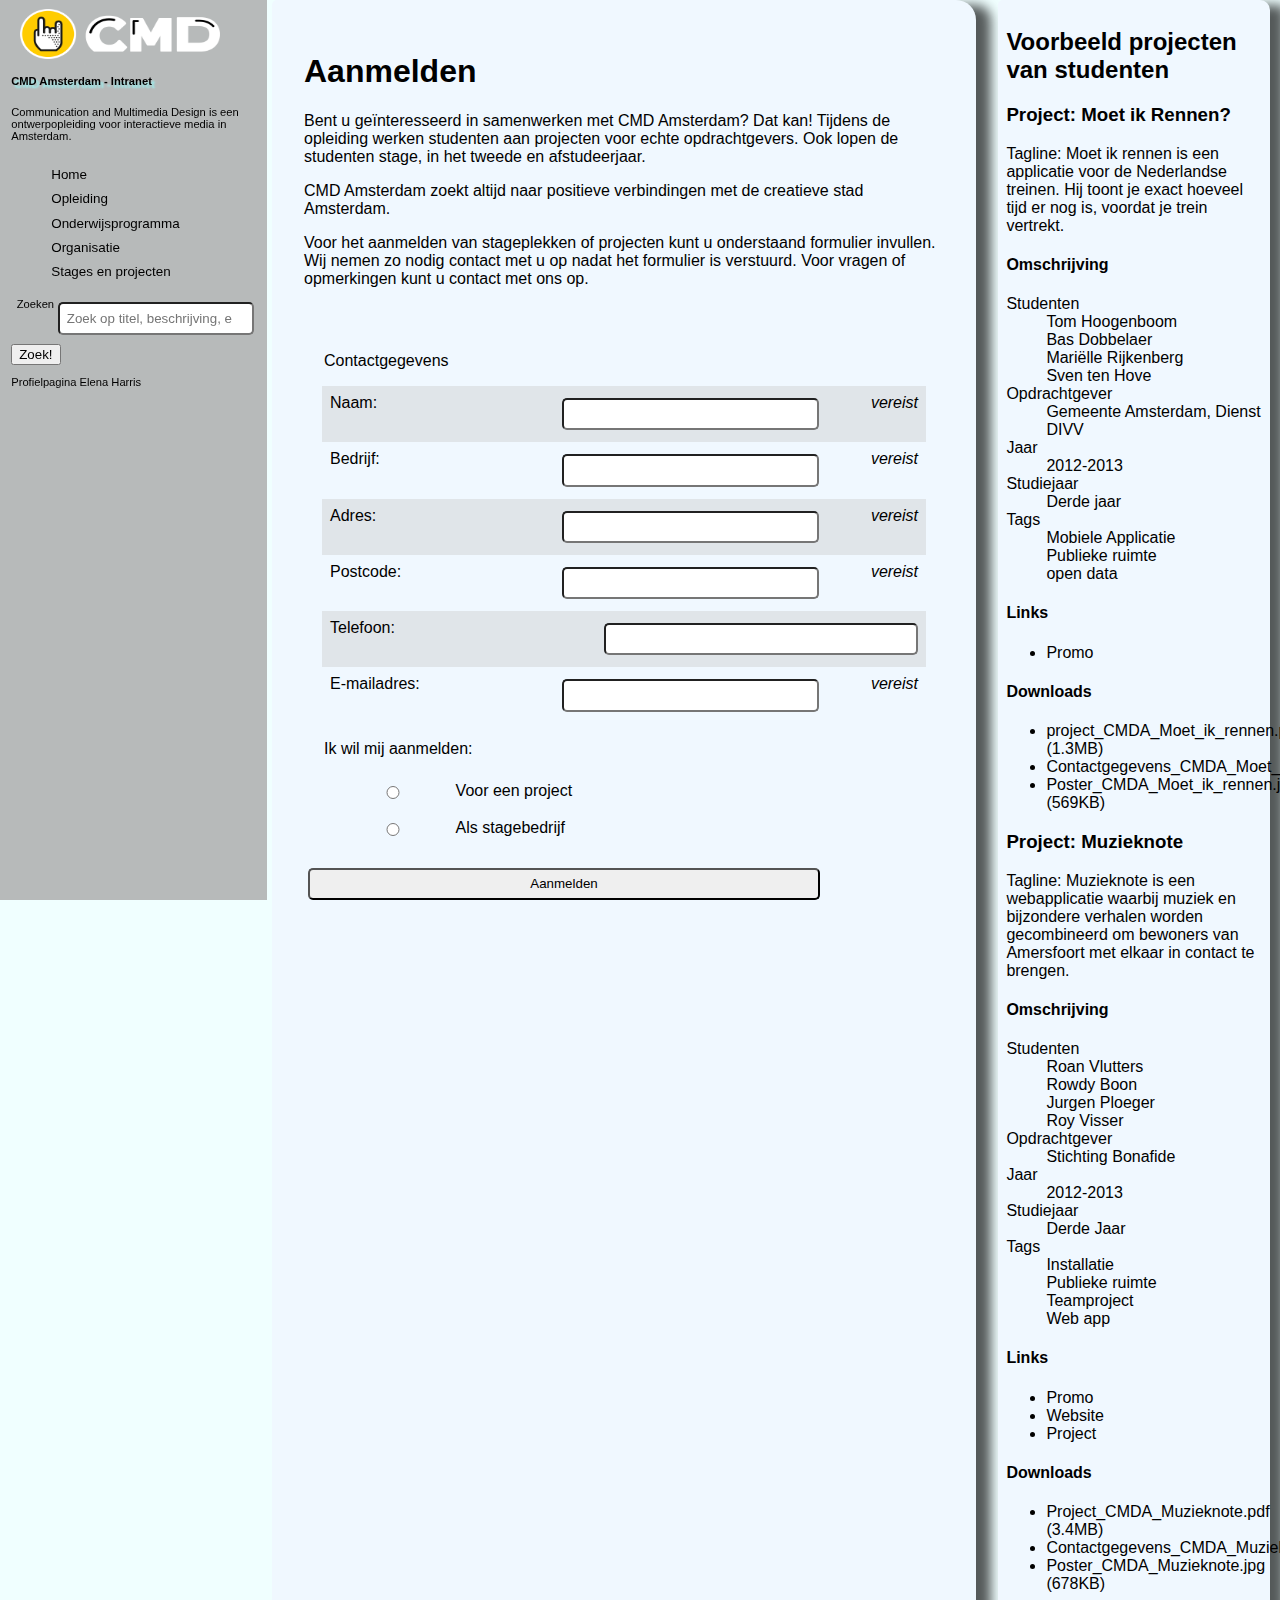
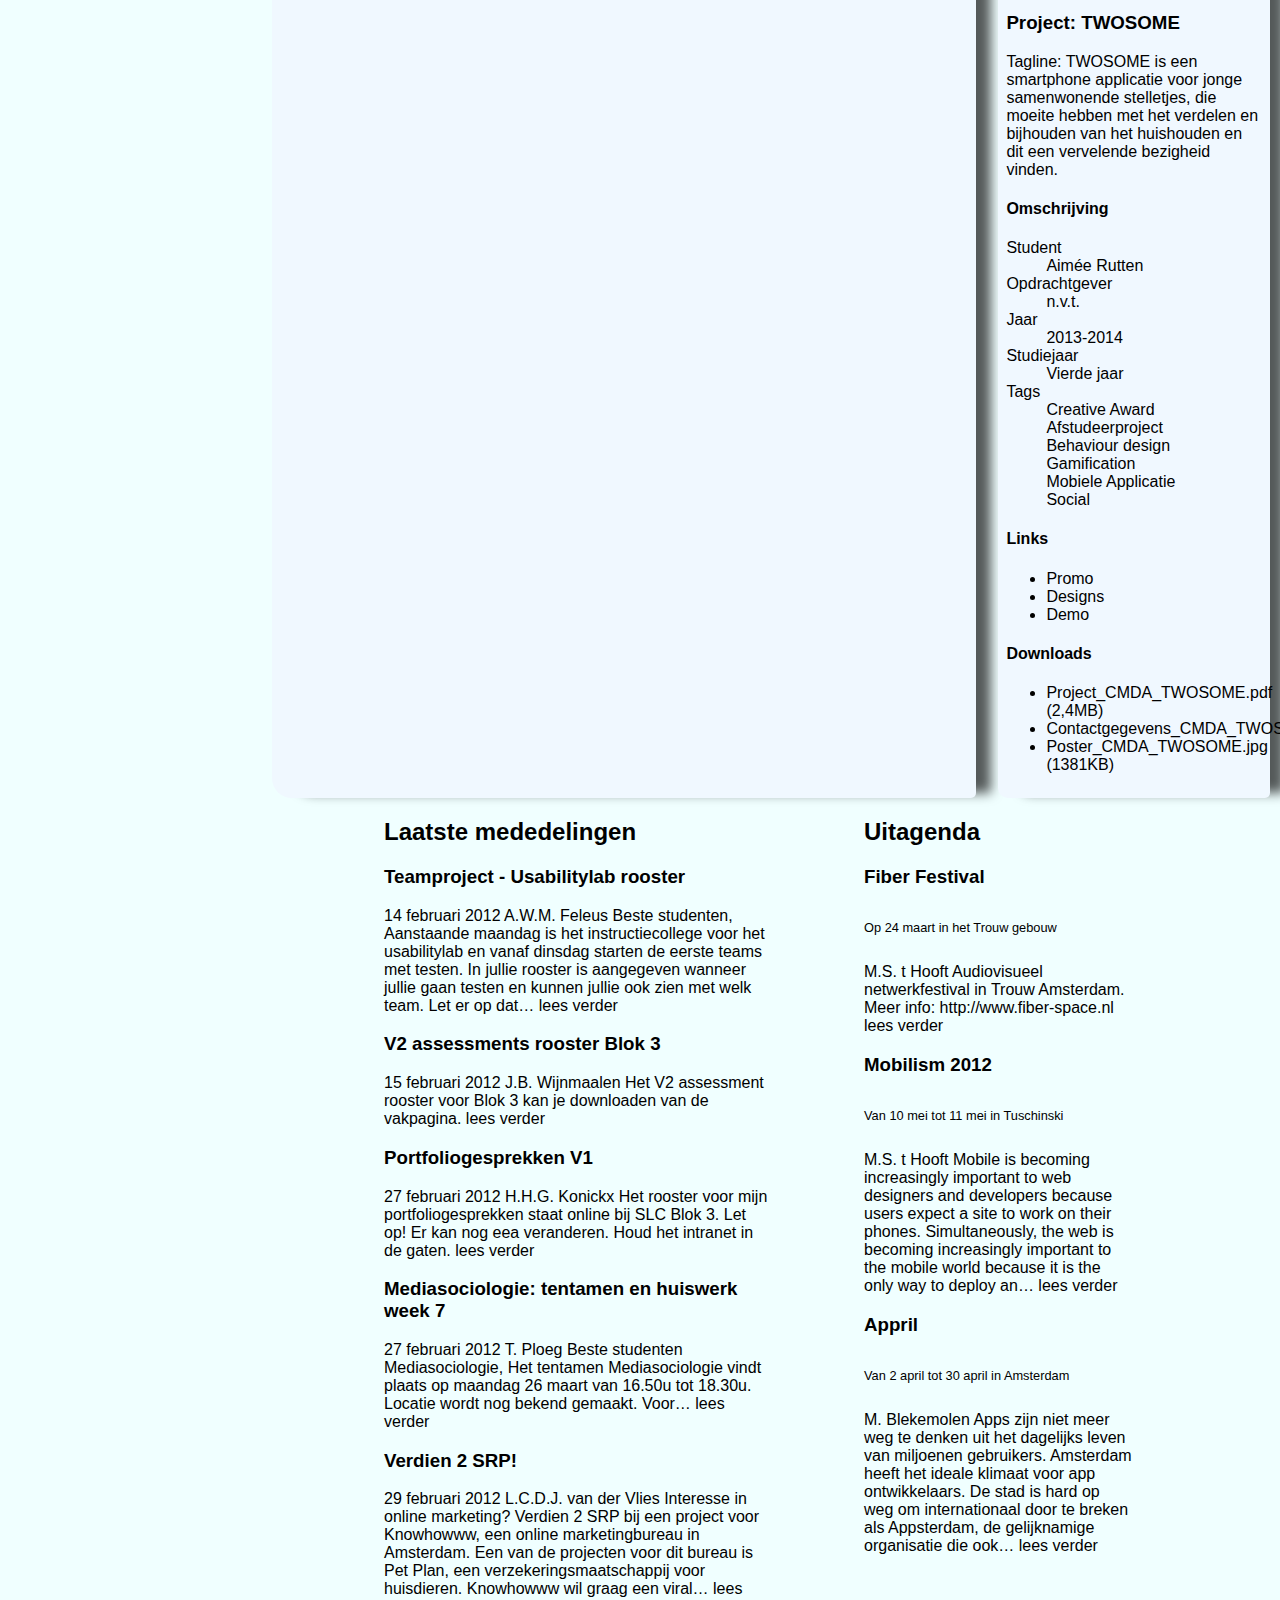
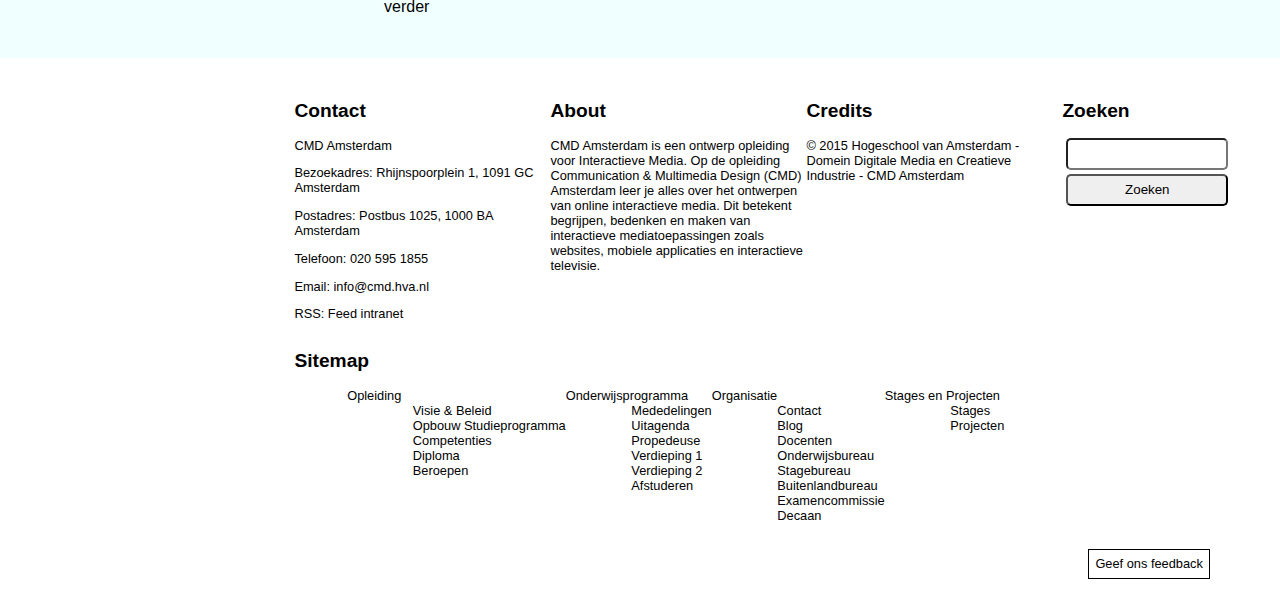
<file: Formulierpagina.html>
<!DOCTYPE html>
<html lang="nl">
    <head>
        <meta charset="utf-8">
        <title>Formulierpagina</title>
        <link rel="stylesheet" type="text/css" href="stylesheetartikel.css">
        <script type="text/javascript" src="javascript.js"></script>
    </head>
    <body>

    <!-- header met logo & navigatie -->
    <header>
        <h1>CMD Amsterdam - Intranet</h1>
        <p>Communication and Multimedia Design is een ontwerpopleiding voor interactieve media in Amsterdam.</p>
        <img src="img/cmd_logo.png" alt="">
        <nav>
            <ul>
                <li><a href="#">Home</a></li>
                <li><a href="#">Opleiding</a></li>
                <li><a href="#">Onderwijsprogramma</a></li>
                <li><a href="#">Organisatie</a></li>
                <li><a href="#">Stages en projecten</a></li>
            </ul>
        </nav>
        <form method="get" action="Formulierpagina.html">
            <label>
                Zoeken
                <input type="search" placeholder="Zoek op titel, beschrijving, etc…" name="q">
            </label>
            <button type="submit">Zoek!</button>
        </form>
        <p class="to-profile"><a href="#">Profielpagina Elena Harris</a></p>
    </header>

    <!-- Main article - Contact formulier  -->
         <main>

            <h1>Aanmelden</h1>
            <p>Bent u geïnteresseerd in samenwerken met CMD Amsterdam? Dat kan! Tijdens de opleiding werken studenten aan projecten voor echte opdrachtgevers. Ook lopen de studenten stage, in het tweede en afstudeerjaar.</p>
            <p>CMD Amsterdam zoekt altijd naar positieve verbindingen met de creatieve stad Amsterdam.</p>
            <p>Voor het aanmelden van stageplekken of projecten kunt u onderstaand formulier invullen. Wij nemen zo nodig contact met u op nadat het formulier is verstuurd. Voor vragen of opmerkingen kunt u <a href="#">contact</a> met ons op.</p>

            <form method="post" action="Formulierpagina.html">

                <fieldset>
                    <legend>Contactgegevens</legend>
                    <label>
                        <span>Naam:</span>
                        <input type="text" name="name" required>
                        <em>vereist</em>
                    </label>
                    <label>
                        <span>Bedrijf:</span>
                        <input type="text" name="company" required>
                        <em>vereist</em>
                    </label>
                    <label>
                        <span>Adres:</span>
                        <input type="text" name="address" required>
                        <em>vereist</em>
                    </label>
                    <label>
                        <span>Postcode:</span>
                        <input type="text" name="postal" required>
                        <em>vereist</em>
                    </label>
                    <label>
                        <span>Telefoon:</span>
                        <input type="tel" name="phone">
                    </label>
                    <label>
                        <span>E-mailadres:</span>
                        <input type="email" name="email" required>
                        <em>vereist</em>
                    </label>
                </fieldset>

                <fieldset>
                    <legend>Ik wil mij aanmelden:</legend>
                    <label>
                        <input type="radio" onclick="javascript:kiesknop();" name="submit-for" value="project" id="kiesproject">
                        <span>Voor een project</span>
                    </label>
                    <label>
                        <input type="radio" onclick="javascript:kiesknop();" name="submit-for" value="stage" id="kiesstage">
                        <span>Als stagebedrijf</span>
                    </label>
                </fieldset>

                <fieldset id="project">
                    <legend>Project</legend>
                    <label>
                        <span>Titel:</span>
                        <input type="text" name="project-title">
                    </label>
                    <label>
                        <span>Opdrachtomschrijving:</span>
                        <textarea name="project-description"></textarea>
                    </label>
                    <label>
                        <span>Doelgroepomschrijving:</span>
                        <textarea name="project-target-audience"></textarea>
                    </label>
                    <label>
                        <span>Doelstelling/intentie van het project:</span>
                        <textarea name="project-goal"></textarea>
                    </label>
                    <label>
                        <span>Looptijd:</span>
                        <input type="text" name="project-duration">
                    </label>
                    <label>
                        <span>Deadline:</span>
                        <input type="date" name="project-deadline">
                    </label>
                    <fieldset>
                        <legend>Geschikt voor</legend>
                        <label><input type="checkbox" name="project-eerstejaars"> Eerstejaars studenten</label>
                        <label><input type="checkbox" name="project-tweedejaars"> Tweedejaars studenten</label>
                        <label><input type="checkbox" name="project-derdejaars"> Derdejaars studenten</label>
                        <label><input type="checkbox" name="project-afstudeer"> Afstudeer studenten</label>
                        <label><input type="checkbox" name="project-onbekend"> Onbekend</label>
                    </fieldset>
                    <label>
                        <span>Opmerking:</span>
                        <textarea name="project-comments"></textarea>
                    </label>
                </fieldset>

                <fieldset id="stage">
                    <legend>Stage</legend>
                    <fieldset>
                        <legend>Geschikt voor</legend>
                        <label><input type="checkbox" name="stage-tweedejaars"> Tweedejaars studenten</label>
                        <label><input type="checkbox" name="stage-afstudeerders"> Afstudeer studenten</label>
                        <label><input type="checkbox" name="stage-onbekend"> Onbekend</label>
                    </fieldset>
                    <fieldset>
                        <legend>Hoe lang is de stage</legend>
                        <label><input type="radio" name="stage-duration" value="10"> 10 weken</label>
                        <label><input type="radio" name="stage-duration" value="20"> 20 weken</label>
                    </fieldset>
                    <label>
                        <span>Begindatum:</span>
                        <input type="date" name="stage-startdate">
                    </label>
                    <label>
                        <span>Beschrijving stagewerkzaamheden</span>
                        <textarea name="stage-description"></textarea>
                    </label>
                    <fieldset>
                        <legend>Beschrijving stagebedrijf</legend>
                        <label>
                            <span>Bedrijfsnaam:</span>
                            <input type="text" name="stage-company-name">
                        </label>
                        <label>
                            <span>Adres:</span>
                            <input type="text" name="stage-address">
                        </label>
                        <label>
                            <span>Postcode:</span>
                            <input type="text" name="stage-postal">
                        </label>
                        <label>
                            <span>Plaats:</span>
                            <input type="text" name="stage-place">
                        </label>
                        <label>
                            <span>Sector:</span>
                            <input type="text" name="stage-sector">
                        </label>
                        <label>
                            <span>Core business:</span>
                            <input type="text" name="stage-core-business">
                        </label>
                    </fieldset>
                    <label>
                        <span>Opmerking:</span>
                        <textarea name="stage-comments"></textarea>
                    </label>
                </fieldset>

                <input type="submit" value="Aanmelden">

            </form>

        </main>
    <!-- 3 related projects - In the spotlight -->
    <section class="related">

        <h2>Voorbeeld projecten van studenten</h2>

        <article>
            <header>
                <h3>Project: Moet ik Rennen?</h3>
                <p>Tagline: Moet ik rennen is een applicatie voor de Nederlandse treinen. Hij toont je exact hoeveel tijd er nog is, voordat je trein vertrekt.</p>
            </header>
            <section>
                <h4>Omschrijving</h4>
                <dl>
                    <dt>Studenten</dt>
                    <dd>Tom Hoogenboom</dd>
                    <dd>Bas Dobbelaer</dd>
                    <dd>Mariëlle Rijkenberg</dd>
                    <dd>Sven ten Hove</dd>

                    <dt>Opdrachtgever</dt>
                    <dd>Gemeente Amsterdam, Dienst DIVV</dd>

                    <dt>Jaar</dt>
                    <dd>2012-2013</dd>

                    <dt>Studiejaar</dt>
                    <dd>Derde jaar</dd>

                    <dt class="tags">Tags</dt>
                    <dd>Mobiele Applicatie</dd>
                    <dd>Publieke ruimte</dd>
                    <dd>open data</dd>
                </dl>
            </section>
            <section>
                <h4>Links</h4>
                <ul>
                    <li><a href="https://vimeo.com/61573544">Promo</a></li>
                </ul>
            </section>
            <section>
                <h4>Downloads</h4>
                <ul>
                    <li><a href="bron.pdf" data-kb="1267">project_CMDA_Moet_ik_rennen.pdf</a> (1.3MB)</li>
                    <li><a href="bron.vcf">Contactgegevens_CMDA_Moet_ik_rennen.vcf</a></li>
                    <li><a href="bron.jpg" data-kb="569">Poster_CMDA_Moet_ik_rennen.jpg</a> (569KB)</li>
                </ul>
            </section>
        </article>

        <article>
            <header>
                <h3>Project: Muzieknote</h3>
                <p>Tagline: Muzieknote is een webapplicatie waarbij muziek en bijzondere verhalen worden gecombineerd om bewoners van Amersfoort met elkaar in contact te brengen.</p>
            </header>
            <section>
                <h4>Omschrijving</h4>
                <dl>
                    <dt>Studenten</dt>
                    <dd>Roan Vlutters</dd>
                    <dd>Rowdy Boon</dd>
                    <dd>Jurgen Ploeger</dd>
                    <dd>Roy Visser</dd>

                    <dt>Opdrachtgever</dt>
                    <dd>Stichting Bonafide</dd>

                    <dt>Jaar</dt>
                    <dd>2012-2013</dd>

                    <dt>Studiejaar</dt>
                    <dd>Derde Jaar</dd>

                    <dt class="tags">Tags</dt>
                    <dd>Installatie</dd>
                    <dd>Publieke ruimte</dd>
                    <dd>Teamproject</dd>
                    <dd>Web app</dd>
                </dl>
            </section>
            <section>
                <h4>Links</h4>
                <ul>
                    <li><a href="https://vimeo.com/81740715">Promo</a></li>
                    <li><a href="http://muzieknote.nl">Website</a></li>
                    <li><a href="https://www.behance.net/gallery/Muzieknote/14149359">Project</a></li>
                </ul>
            </section>
            <section>
                <h4>Downloads</h4>
                <ul>
                    <li><a href="bron.pdf" data-kb="33671">Project_CMDA_Muzieknote.pdf</a> (3.4MB)</li>
                    <li><a href="bron.vcf">Contactgegevens_CMDA_Muzieknote.vcf</a></li>
                    <li><a href="bron.jpg" data-kb="678">Poster_CMDA_Muzieknote.jpg</a> (678KB)</li>
                </ul>
            </section>
        </article>

        <article>
            <header>
                <h3>Project: TWOSOME</h3>
                <p>Tagline: TWOSOME is een smartphone applicatie voor jonge samenwonende stelletjes, die moeite hebben met het verdelen en bijhouden van het huishouden en dit een vervelende bezigheid vinden.</p>
            </header>
            <section>
                <h4>Omschrijving</h4>
                <dl>
                    <dt>Student</dt>
                    <dd>Aimée Rutten</dd>

                    <dt>Opdrachtgever</dt>
                    <dd>n.v.t.</dd>

                    <dt>Jaar</dt>
                    <dd>2013-2014</dd>

                    <dt>Studiejaar</dt>
                    <dd>Vierde jaar</dd>

                    <dt class="tags">Tags</dt>
                    <dd>Creative Award</dd>
                    <dd>Afstudeerproject</dd>
                    <dd>Behaviour design</dd>
                    <dd>Gamification</dd>
                    <dd>Mobiele Applicatie</dd>
                    <dd>Social</dd>
                </dl>
            </section>
            <section>
                <h4>Links</h4>
                <ul>
                    <li><a href="http://marvl.in/17b008">Promo</a></li>
                    <li><a href="http://www.pinterest.com/pin/246783254555699159/">Designs</a></li>
                    <li><a href="https://vimeo.com/98737277">Demo</a></li>
                </ul>
            </section>
            <section>
                <h4>Downloads</h4>
                <ul>
                    <li><a href="bron.pdf" data-kb="23513">Project_CMDA_TWOSOME.pdf</a> (2,4MB)</li>
                    <li><a href="bron.vcf">Contactgegevens_CMDA_TWOSOME.vcf</a></li>
                    <li><a href="bron.jpg" data-kb="1381">Poster_CMDA_TWOSOME.jpg</a> (1381KB)</li>
                </ul>
            </section>
        </article>

    </section>

    <!-- Sidebar teksten en info: Laatste mededelingen, Agenda, Twitter -->
    <aside>

        <section>
            <h2><a href="#">Laatste mededelingen</a></h2>
            <article>
                <h3>Teamproject - Usabilitylab rooster</h3>
                <p>
                    <time datetime="2012-02-14">14 februari 2012</time>
                    <a href="#" rel="author">A.W.M. Feleus</a>
                    Beste studenten, Aanstaande maandag is het instructiecollege voor het usabilitylab en vanaf dinsdag starten de eerste teams met testen. In jullie rooster is aangegeven wanneer jullie gaan testen en kunnen jullie ook zien met welk team. Let er op dat…
                    <a href="#" rel="bookmark">lees verder</a>
                </p>
            </article>
            <article>
                <h3>V2 assessments rooster Blok 3</h3>
                <p>
                    <time datetime="2012-02-15">15 februari 2012</time>
                    <a href="#" rel="author">J.B. Wijnmaalen</a>
                    Het V2 assessment rooster voor Blok 3 kan je  downloaden van de vakpagina.
                    <a href="#" rel="bookmark">lees verder</a>
                </p>
            </article>
            <article>
                <h3>Portfoliogesprekken V1</h3>
                <p>
                    <time datetime="2012-02-27">27 februari 2012</time>
                    <a href="#" rel="author">H.H.G. Konickx</a>
                    Het rooster voor mijn portfoliogesprekken staat online bij SLC Blok 3. Let op! Er kan nog eea veranderen. Houd het intranet in de gaten.
                    <a href="#" rel="bookmark">lees verder</a>
                </p>
            </article>
            <article>
                <h3>Mediasociologie: tentamen en huiswerk week 7</h3>
                <p>
                    <time datetime="2012-02-27">27 februari 2012</time>
                    <a href="#" rel="author">T. Ploeg</a>
                    Beste studenten Mediasociologie, Het tentamen Mediasociologie vindt plaats op maandag 26 maart van 16.50u tot 18.30u. Locatie wordt nog bekend gemaakt. Voor…
                    <a href="#" rel="bookmark">lees verder</a>
                </p>
            </article>
            <article>
                <h3>Verdien 2 SRP!</h3>
                <p>
                    <time datetime="2012-02-29">29 februari 2012</time>
                    <a href="#" rel="author">L.C.D.J. van der Vlies</a>
                    Interesse in online marketing? Verdien 2 SRP bij een project voor Knowhowww, een online marketingbureau in Amsterdam. Een van de projecten voor dit bureau is Pet Plan, een verzekeringsmaatschappij voor huisdieren. Knowhowww wil graag een viral…
                    <a href="#" rel="bookmark">lees verder</a>
                </p>
            </article>
        </section>

        <section>
            <h2><a href="#">Uitagenda</a></h2>
            <article>
                <h3>Fiber Festival</h3>
                <footer>
                    <p>Op <time datetime="2012-03-24">24 maart</time> in het Trouw gebouw</p>
                </footer>
                <p>
                    <a href="#" rel="author">M.S. t Hooft</a>
                    Audiovisueel netwerkfestival in Trouw Amsterdam. Meer info: http://www.fiber-space.nl
                    <a href="#" rel="bookmark">lees verder</a>
                </p>
            </article>
            <article>
                <h3>Mobilism 2012</h3>
                <footer>
                    <p>Van <time datetime="2012-05-10">10 mei</time> tot <time datetime="2012-05-11">11 mei</time> in Tuschinski</p>
                </footer>
                <p>
                    <a href="#" rel="author">M.S. t Hooft</a>
                    Mobile is becoming increasingly important to web designers and developers because users expect a site to work on their phones. Simultaneously, the web is becoming increasingly important to the mobile world because it is the only way to deploy an…
                    <a href="#" rel="bookmark">lees verder</a>
                </p>
            </article>
            <article>
                <h3>Appril</h3>
                <footer>
                    <p>Van <time datetime="2012-04-02">2 april</time> tot <time datetime="2012-04-30">30 april</time> in Amsterdam</p>
                </footer>
                <p>
                    <a href="#" rel="author">M. Blekemolen</a>
                    Apps zijn niet meer weg te denken uit het dagelijks leven van miljoenen gebruikers. Amsterdam heeft het ideale klimaat voor app ontwikkelaars. De stad is hard op weg om internationaal door te breken als Appsterdam, de gelijknamige organisatie die ook…
                    <a href="#" rel="bookmark">lees verder</a>
                </p>
            </article>
        </section>

            <!--
                Twitter feed:
                @cmdamsterdam
                #cmda
            -->

        </aside>

        <!-- Footer informatie -->
        <footer>
            <section id="sitemap">
                <h2>Sitemap</h2>
                <ul>
                    <li>
                        <a href="#">Opleiding</a>
                        <ul>
                            <li><a href="#">Visie &amp; Beleid</a></li>
                            <li><a href="#">Opbouw Studieprogramma</a></li>
                            <li><a href="#">Competenties</a></li>
                            <li><a href="#">Diploma</a></li>
                            <li><a href="#">Beroepen</a></li>
                        </ul>
                    </li>
                    <li>
                        <a href="#">Onderwijsprogramma</a>
                        <ul>
                            <li><a href="#">Mededelingen</a></li>
                            <li><a href="#">Uitagenda</a></li>
                            <li><a href="#">Propedeuse</a></li>
                            <li><a href="#">Verdieping 1</a></li>
                            <li><a href="#">Verdieping 2</a></li>
                            <li><a href="#">Afstuderen</a></li>
                        </ul>
                    </li>
                    <li>
                        <a href="#">Organisatie</a>
                        <ul>
                            <li><a href="#">Contact</a></li>
                            <li><a href="#">Blog</a></li>
                            <li><a href="#">Docenten</a></li>
                            <li><a href="#">Onderwijsbureau</a></li>
                            <li><a href="#">Stagebureau</a></li>
                            <li><a href="#">Buitenlandbureau</a></li>
                            <li><a href="#">Examencommissie</a></li>
                            <li><a href="#">Decaan</a></li>
                        </ul>
                    </li>
                    <li>
                        <a href="#">Stages en Projecten</a>
                        <ul>
                            <li><a href="#">Stages</a></li>
                            <li><a href="#">Projecten</a></li>
                        </ul>
                    </li>
                </ul>
            </section>

            <section id="contact">
                <h2>Contact</h2>
                <p>CMD Amsterdam</p>
                <p>Bezoekadres: Rhijnspoorplein 1, 1091 GC Amsterdam</p>
                <p>Postadres: Postbus 1025, 1000 BA Amsterdam</p>
                <p>Telefoon: 020 595 1855</p>
                <p>Email: <a href="#" class="email">info@cmd.hva.nl</a></p>
                <p>RSS: <a href="#" class="rss">Feed intranet</a></p>
            </section>

            <section id="search">
                <h2>Zoeken</h2>
                <form method="get" action="Formulierpagina.html">
                    <input type="search" name="q">
                    <input type="submit" value="Zoeken">
                </form>
            </section>

            <section id="about" lang="en">
                <h2>About</h2>
                <p>CMD Amsterdam is een ontwerp opleiding voor Interactieve Media. Op de opleiding Communication &amp; Multimedia Design (CMD) Amsterdam leer je alles over het ontwerpen van online interactieve media. Dit betekent begrijpen, bedenken en maken van interactieve mediatoepassingen zoals websites, mobiele applicaties en interactieve televisie.</p>
            </section>

             <section id="credits" lang="en">
                <h2>Credits</h2>
                <p>© 2015 Hogeschool van Amsterdam - Domein Digitale Media en Creatieve Industrie - CMD Amsterdam</p>
            </section>
         
            </section>
            <p id="feedback"><a href="#">Geef ons feedback</a></p>

        </footer>

    </body>
    </html>
</file>
<file: stylesheetartikel.css>
body {
    display: flex;
    flex-direction: row;
    flex-wrap: wrap;
    font-family: 'Trebuchet MS', sans-serif;
    background-color: #F0FFFF;
    width: 100%;
    margin: 0;
}

body > header {
    width: 20%;
    display: flex;
    position: fixed;
    flex-direction: column;
    background-color: rgba(169, 169, 169, 0.8);
    top: 0;
    bottom: 0;
    left: 0;
    padding-left: 1em;
    margin-right: 1em;
}

img{
    width: 100%;
}

fieldset {
    border: 0;
    border-radius: .5em;
    padding: 1em;
}

fieldset > fieldset {
    border:  none;
    box-shadow: none;
}

fieldset:nth-child(2) {
    margin-top: -3em;
}

fieldset:nth-child(2) > label > input {
    width: 20%;
}

fieldset:nth-child(1) > label:nth-child(2n) {
    background-color: rgba(200,200,200, 0.4);
}


label {
    display: flex;
    flex-direction: row;
    padding: 0.5em;
}

input {
    display: block;
    width: 100%;
    border-radius: 5px;
    padding: 0.5em;
    margin: 0.3em;
}

label > span {
    width: 60%;
    margin-right: 3em;
}

label > em {
    margin-left: 3em;
}
fieldset > label:nth-child(6) > input {
    margin-right: 0em;
}

textarea {
    width: 30em;
    height: 10em;
}

legend {
    padding-top: 3em;
}

#project > label {
    display: flex;
    flex-direction: column;

}

#project > label:first-of-type,
#project > label:nth-child(6),
#project > label:nth-child(7) {
    display: flex;
    flex-direction: row;
}
#project > label:first-of-type > input,
#project > label:nth-child(6) > input,
#project > label:nth-child(7) > input {
    margin-right: 6em;
}
#project > label > input {
    width: 60%;
}

#project > fieldset > label {
    width: 40%;
    padding: 0.5em;
}

#project{
    display: none;
}

#stage {
    display: none;
}

header > h1 {
    text-shadow: 3px 3px 2px rgba(255, 255, 255, 0.4);
}

nav{
    font-size: 1.2em;
}

nav ul li {
    margin-bottom: 0.2em;
    list-style-type: none;
}

nav a {
    color: #A9A9A9;
    text-decoration: none;
    transition: 0.5s;
}

nav ul li a:hover {
    background-color: #C0C0C0;
    border-radius: 10px;
    padding: 0.7em;
}

main > article > footer:hover {
    border-radius: 5px 5px 5px 5px;
    transition: 1s ease-out;
    background-color: aliceblue;
}

a {
    color: black;
    text-decoration: none;
    list-style-type: none;
}

main {
    width: 40em;
    margin-left: 17em;
    border-radius: 5px 20px 5px;
    background-color: aliceblue;
}

main > article > header p:first-of-type {
    color: rgba(51, 51, 51, 0.8);
}

header img{
    margin: 0.8;
    margin-left: 0.5em;
    order: -1;
    width: 12.5em;
}

header img:hover {
    transform: rotate(360deg);
    transition: 500ms;
}

.related {
    width: 28%;
    margin-left: 1em;
    padding-right: 1em;
}

aside {
    display: flex;
    flex-direction: row;
    flex-wrap: wrap;
    width: 100%;
}

aside > section {
    width: 60%;
    margin-left: 4em;
}

aside > section + section {
    width: 60%;
}

body > footer {
    font-size: .8em;
    display: flex;
    flex-direction: row;
    flex-wrap: wrap;
    width: 100%;
    margin-top: 2em;
    padding-top: 2em;
    background-color: #fff;
}

video {
  width: 70%    !important;
  height: auto   !important;
  padding-left: 3em;
}

#contact {
    order: -1;
    width: 20%;
    margin-left: 23em;
}

#about {
    order: 1;
    width: 20%;
}

#search {
    order: 3;
}

#credits {
    order: 2;
    width: 20%;
}

#sitemap {
    order: 4;
    margin-left: 23em;
    width: 80%;
}
#sitemap ul {
    display: flex;
    flex-direction: row;
    margin-left: 1em;
}

#sitemap ul li ul {
    display: flex;
    flex-direction: column;
}

#sitemap ul li ul li {
    margin-left: 1em;
}

#sitemap ul {
    list-style-type: none;
    text-decoration: none;
}

#feedback{
    order: 5;
    margin-left: 90em;
    padding: 0.5em;
    border: 0.1em solid;
}

#feedback:hover{
    transform: rotate(9000deg);
    transition: 9500ms;
}

input {
    display: block;
    width: 80%;
    border-radius: 5px;
    padding: 0.5em;
    margin: 0.3em;
}

@media screen and (min-width: 18em){
    body {
        display: flex;
        flex-direction: column;
        font-family: 'Trebuchet MS', sans-serif;
        background-color: #F0FFFF;
        width: 100%;
    }

    body > header {
        width: 100%;
        display: flex;
        flex-direction: column;
        background-color: rgba(169, 169, 169, 0.8);
        position: relative;
        top: 0;
        bottom: 0;
        left: 0;
        font-size: 0.7em;
        padding-left: 1em;
    }

    header > h1 {
        text-shadow: 3px 3px 2px rgba(144, 255, 255, 0.4);
        font-size: 1em;
    }


    nav ul li {
        margin-bottom: 1.2em;
        list-style-type: none;
    }

    nav ul li a {
        color: #000;
        text-decoration: none;
        transition: 0.5s;

    }

    nav ul li a:hover {
        background-color: #C0C0C0;
        border-radius: 10px;
        padding: 0.7em;
    }

    a {
        color: black;
        text-decoration: none;
        list-style-type: none;
    }

    main {
        width: 95%;
        margin-left: 0;
        border-radius: 5px 10px 5px;
        background-color: AliceBlue;
        padding: 1em;

    }

    img{
        width: 70%;
        margin-left: 1em;
    }
    header img{
        margin: 0.8em;
        order: -1;
        width: 100px;
        height: 50px;
    }

    .related {
        width: 100%;
        margin-left: 0;
        background-color: AliceBlue;
        border-radius: 5px 10px 5px;

    }

    aside {
        margin-left: 0;
        display: flex;
        flex-direction: column;
        width: 100%;
    }

    aside > section {
        padding-right: 2em;
    }

    footer {
        font-size: .8em;
        display: flex;
        flex-direction: column;
        width: 100%;
    }

    #contact {
        order: -1;
        width: 40%;
        margin-left: 0;
    }

    #about {
        order: 1;
        width: 40%;
    }

    #search {
        order: 3;
    }

    #credits {
        order: 2;
        width: 20%;
    }

    #sitemap {
        order: 4;
        margin-left: 0;
        width: 80%;
    }
    #sitemap ul {
        display: flex;
        flex-direction: column;
        margin-left: 0;
    }

    #sitemap ul li ul {
        display: flex;
        flex-direction: column;
    }

    #sitemap ul li ul li {
        margin-left: 0;
    }

    #sitemap ul {
        list-style-type: none;
        text-decoration: none;
    }

    #feedback{
        order: 5;
        margin-left: 0;
    }

    #feedback:hover{
        transform: rotate(9000deg);
        transition: 9500ms;
    }
}

@media screen and (min-width: 26em){
    body {
        display: flex;
        flex-direction: column;
        font-family: 'Trebuchet MS', sans-serif;
        background-color: #F0FFFF;
        width: 100%;
    }

    body > header {
        width: 100%;
        display: flex;
        flex-direction: column;
        background-color: rgba(169, 169, 169, 0.8);
        position: relative;
        top: 0;
        bottom: 0;
        left: 0;
        padding-left: 1em;
    }


    header > h1 {
        text-shadow: 3px 3px 2px rgba(144, 255, 255, 0.8);
    }

    nav ul li {
        margin-bottom: 0.7em;
        list-style-type: none;
    }

    nav ul li a {
        color: #000;
        text-decoration: none;
        transition: 0.5s;

    }

    nav ul li a:hover {
        background-color: C0C0C0;
        border-radius: 5px;
        padding: 0.3em;
    }


    a {
        color: black;
        text-decoration: none;
        list-style-type: none;
    }


    main {
        width: 95%;
        margin-left: 0;
        border-radius: 5px 20px 5px;
        background-color: AliceBlue;
        padding-right: 1em;

    }

    header img{
        margin: 0.8em;
        order: -1;
        width: 100px;
        height: 50px;
    }

    .related {
        width: 100%;
        margin-left: 0;
        background-color: AliceBlue;
        border-radius: 5px 10px 5px;
        padding: 0.5em;

    }

    aside {
        margin-left: 0;
        display: flex;
        flex-direction: row;
        width: 100%;
    }

    aside > section {
        padding-right: 2em;
    }

    footer {
        font-size: .8em;
        display: flex;
        flex-direction: row;
        width: 100%;
    }

    #contact {
        order: -1;
        width: 40%;
        margin-left: 0;
    }

    #about {
        order: 1;
        width: 40%;
    }

    #search {
        order: 3;
    }

    #credits {
        order: 2;
        width: 20%;
    }

    #sitemap {
        order: 4;
        margin-left: 0;
        width: 80%;
    }
    #sitemap ul {
        display: flex;
        flex-direction: column;
        margin-left: 0;
    }

    #sitemap ul li ul {
        display: flex;
        flex-direction: column;
    }

    #sitemap ul li ul li {
        margin-left: 0;
    }

    #sitemap ul {
        list-style-type: none;
        text-decoration: none;
    }

    #feedback{
        order: 5;
        margin-left: 0;
    }

    #feedback:hover{
        transform: rotate(9000deg);
        transition: 9500ms;
    }
}

@media screen and (min-width: 50em){
    body {
        display: flex;
        flex-direction: row;
        flex-wrap: wrap;
        font-family: 'Trebuchet MS', sans-serif;
        background-color: #F0FFFF;
        width: 100%;
    }

    main {
        width: 40em;
        margin-left: 17em;
        padding: 2em;
        border-radius: 5px 10px 5px;
        background-color: #AliceBlue;
        box-shadow: 20px 0px 12px -5px rgba(0,0,0,0.65);
    }

    .related {
        width: 70%;
        margin-left: 17em;
        box-shadow: 20px 0px 12px -5px rgba(0,0,0,0.65);
    }
    body > header {
        width: 25%;
        display: flex;
        position: fixed;
        flex-direction: column;
        background-color: rgba(169, 169, 169, 0.8);
        top: 0;
        bottom: 0;
        left: 0;
        padding-left: 1em;
    }
    footer {
        font-size: .8em;
        display: flex;
        flex-direction: row;
        flex-wrap: wrap;
        width: 100%;
    }
    #contact {
        order: -1;
        width: 30%;
        margin-left: 23em;
    }
    #about {
        order: 1;
        width: 30%;
    }
    #search {
        order: 3;
    }
    #credits {
        order: 2;
        width: 30%;
        margin-left: 23em;
    }
    #feedback{
        order: 5;
        margin-left: 70em;
    }
    #feedback:hover{
        transform: rotate(9000deg);
        transition: 9500ms;
    }

    #sitemap {
        order: 4;
        margin-left: 23em;
        width: 80%;
    }
    #sitemap ul {
        display: flex;
        flex-direction: row;
        margin-left: 1em;
    }

    #sitemap ul li ul {
        display: flex;
        flex-direction: column;
    }

    #sitemap ul li ul li {
        margin-left: 1em;
    }

    #sitemap ul {
        list-style-type: none;
        text-decoration: none;
    }

    aside {
        margin-left: 20em;
        display: flex;
        flex-direction: row;
        width: 80%;
    }

}

@media screen and (min-width: 68em){
    body {
        display: flex;
        flex-direction: row;
        flex-wrap: wrap;
        font-family: 'Trebuchet MS', sans-serif;
        background-color: #F0FFFF;
        width: 100%;
    }

    main {
        width: 50%;
        margin-left: 17em;
        border-radius: 5px 20px 5px;
        background-color: AliceBlue;
        box-shadow: 20px 0px 12px -5px rgba(0,0,0,0.65);

    }
    .related {
        width: 20%;
        margin-left: 1.4em;
        background-color: AliceBlue;
        border-radius: 5px 10px 5px;
    }
    body > header {
        width: 20%;
        display: flex;
        position: fixed;
        flex-direction: column;
        background-color: rgba(169, 169, 169, 0.8);
        top: 0;
        bottom: 0;
        left: 0;
        padding-left: 1em;
    }

    header img{
        margin: 0.8em;
        order: -1;
        width: 200px;
    }

    header img:hover {
        transform: rotate(360deg);
        transition: 500ms;
    }
    footer {
        font-size: .8em;
        display: flex;
        flex-direction: row;
        flex-wrap: wrap;
        width: 100%;
    }
    #contact {
        order: -1;
        width: 20%;
        margin-left: 23em;
    }
    #about {
        order: 1;
        width: 20%;
    }
    #search {
        order: 3;
    }
    #credits {
        order: 2;
        width: 20%;
        margin-left: 0;
    }
    #feedback{
        order: 5;
        margin-left: 85em;
    }
    #sitemap {
        order: 4;
        margin-left: 23em;
        width: 80%;
    }
    #sitemap ul {
        display: flex;
        flex-direction: row;
        margin-left: 1em;
    }

    #sitemap ul li ul {
        display: flex;
        flex-direction: column;
    }

    #sitemap ul li ul li {
        margin-left: 1em;
    }

    #sitemap ul {
        list-style-type: none;
        text-decoration: none;
    }

    aside {
        display: flex;
        flex-direction: row;
        flex-wrap: wrap;
        width: 100%;
    }

    aside > section {
        width: 40%;
    }

    aside > section + section {
        width: 28%;
    }

    @media screen and (max-height: 23em){

        header > p {
            display: none;
        }

        nav{
            font-size: 1.2em;
        }

        nav ul li {
            margin-bottom: 0.1em;
            list-style-type: none;
        }

        nav a {
            color: #A9A9A9;
            text-decoration: none;
            transition: 0.5s;
        }

        nav ul li a:hover {
            background-color: #C0C0C0;
            border-radius: 5px;
            padding: 0.3em;
        }
</file>
